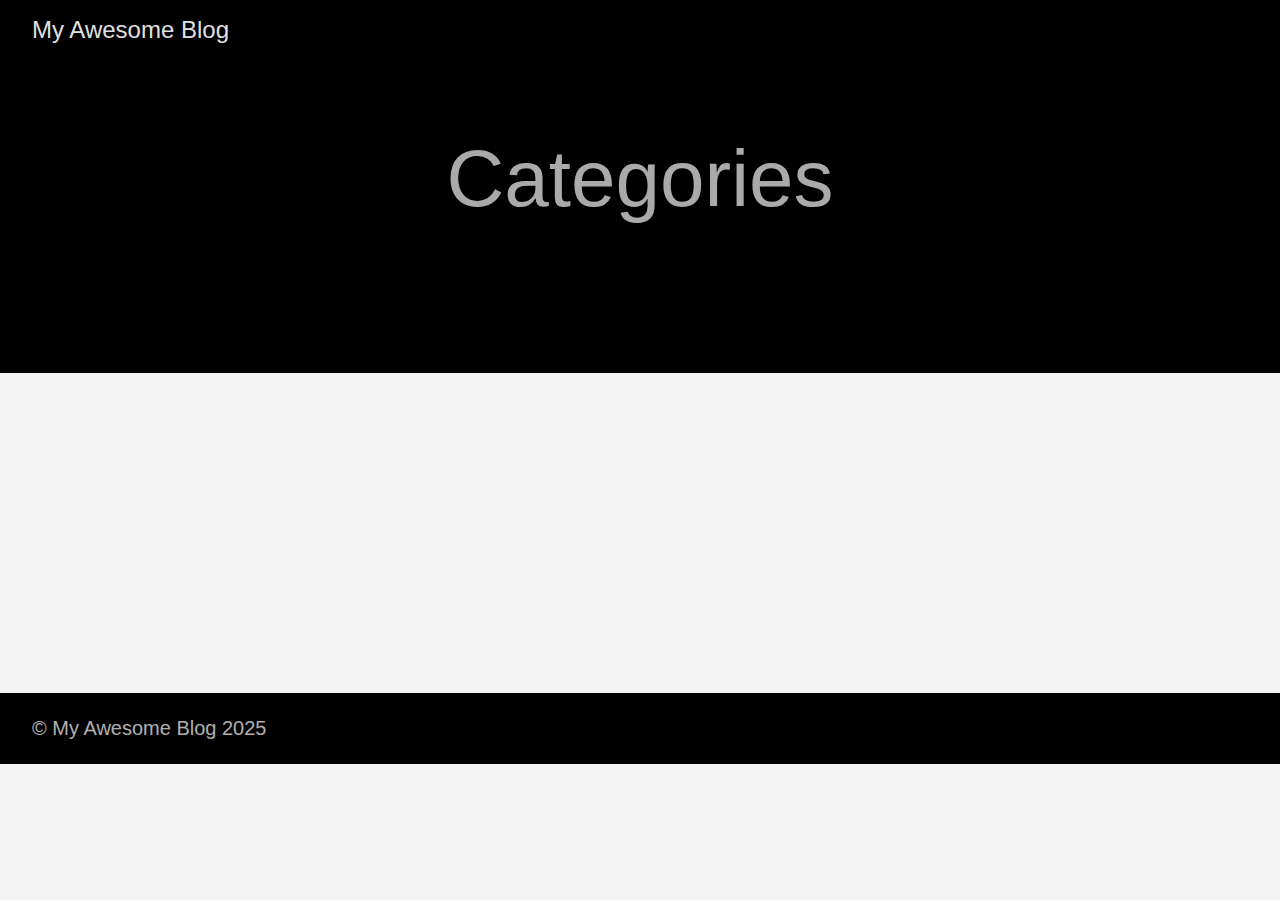
<file: categories/index.html>
<!doctype html><html lang=en-us><head><meta charset=utf-8><meta http-equiv=X-UA-Compatible content="IE=edge,chrome=1"><title>My Awesome Blog</title><meta name=viewport content="width=device-width,minimum-scale=1"><meta name=description content><meta name=generator content="Hugo 0.147.7"><meta name=robots content="index, follow"><link rel=stylesheet href=/ananke/css/main.min.8d048772ae72ab11245a0e296d1f2a36d3e3dd376c6c867394d6cc659c68fc37.css><link href=/categories/index.xml rel=alternate type=application/rss+xml title="My Awesome Blog"><link href=/categories/index.xml rel=feed type=application/rss+xml title="My Awesome Blog"><link rel=canonical href=http://localhost:1313/categories/><meta property="og:url" content="http://localhost:1313/categories/"><meta property="og:site_name" content="My Awesome Blog"><meta property="og:title" content="Categories"><meta property="og:locale" content="en_us"><meta property="og:type" content="website"><meta itemprop=name content="Categories"><meta name=twitter:card content="summary"><meta name=twitter:title content="Categories"></head><body class="ma0 avenir bg-near-white production"><header><div class="pb3-m pb6-l bg-black"><nav class="pv3 ph3 ph4-ns" role=navigation><div class="flex-l center items-center justify-between"><a href=/ class="f3 fw2 hover-white white-90 dib no-underline">My Awesome Blog</a><div class="flex-l items-center"><div class=ananke-socials></div></div></div></nav><div class="tc-l pv3 ph3 ph4-ns"><h1 class="f2 f-subheadline-l fw2 light-silver mb0 lh-title">Categories</h1></div></div></header><main class=pb7 role=main><article class="cf pa3 pa4-m pa4-l"><div class="measure-wide-l center f4 lh-copy nested-copy-line-height nested-links mid-gray"></div></article><div class="mw8 center"><section class=ph4></section></div></main><footer class="bg-black bottom-0 w-100 pa3" role=contentinfo><div class="flex justify-between"><a class="f4 fw4 hover-white white-70 dn dib-ns pv2 ph3 no-underline" href=http://localhost:1313/>&copy; My Awesome Blog 2025</a><div><div class=ananke-socials></div></div></div></footer></body></html>
</file>
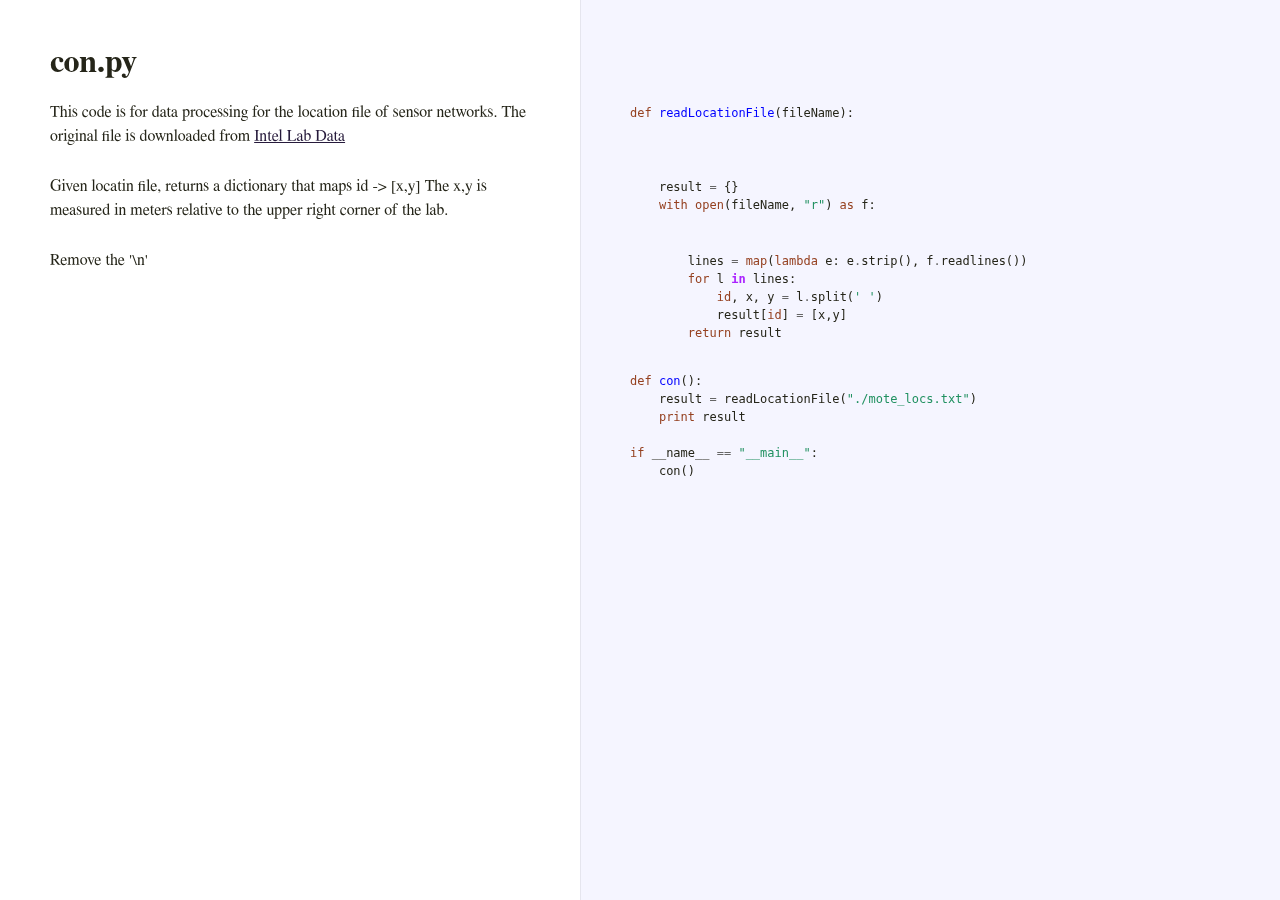
<file: location-analyzer/index.html>
<!DOCTYPE html>
<html>
<head>
  <meta http-equiv="content-type" content="text/html;charset=utf-8">
  <title>con.py</title>
  <link rel="stylesheet" href="pycco.css">
</head>
<body>
<div id="background"></div>
<div id='container'>
  <div class='section'>
    <div class='docs'><h1>con.py</h1></div>
  </div>
  <div class='clearall'>
  <div class='section' id='section-0'>
    <div class='docs'>
      <div class='octowrap'>
        <a class='octothorpe' href='#section-0'>#</a>
      </div>
      <p>This code is for data processing for the location file of sensor networks.
The original file is downloaded from <a href="http://db.csail.mit.edu/labdata/labdata.html">Intel Lab Data</a></p>
    </div>
    <div class='code'>
      <div class="highlight"><pre><span class="k">def</span> <span class="nf">readLocationFile</span><span class="p">(</span><span class="n">fileName</span><span class="p">):</span></pre></div>
    </div>
  </div>
  <div class='clearall'></div>
  <div class='section' id='section-1'>
    <div class='docs'>
      <div class='octowrap'>
        <a class='octothorpe' href='#section-1'>#</a>
      </div>
      <p>Given locatin file, returns a dictionary that maps id -&gt; [x,y]
The x,y is measured in meters relative to the upper right corner of the lab.</p>
    </div>
    <div class='code'>
      <div class="highlight"><pre>    <span class="n">result</span> <span class="o">=</span> <span class="p">{}</span>
    <span class="k">with</span> <span class="nb">open</span><span class="p">(</span><span class="n">fileName</span><span class="p">,</span> <span class="s">&quot;r&quot;</span><span class="p">)</span> <span class="k">as</span> <span class="n">f</span><span class="p">:</span></pre></div>
    </div>
  </div>
  <div class='clearall'></div>
  <div class='section' id='section-2'>
    <div class='docs'>
      <div class='octowrap'>
        <a class='octothorpe' href='#section-2'>#</a>
      </div>
      <p>Remove the '\n' </p>
    </div>
    <div class='code'>
      <div class="highlight"><pre>        <span class="n">lines</span> <span class="o">=</span> <span class="nb">map</span><span class="p">(</span><span class="k">lambda</span> <span class="n">e</span><span class="p">:</span> <span class="n">e</span><span class="o">.</span><span class="n">strip</span><span class="p">(),</span> <span class="n">f</span><span class="o">.</span><span class="n">readlines</span><span class="p">())</span>
        <span class="k">for</span> <span class="n">l</span> <span class="ow">in</span> <span class="n">lines</span><span class="p">:</span>
            <span class="nb">id</span><span class="p">,</span> <span class="n">x</span><span class="p">,</span> <span class="n">y</span> <span class="o">=</span> <span class="n">l</span><span class="o">.</span><span class="n">split</span><span class="p">(</span><span class="s">&#39; &#39;</span><span class="p">)</span>
            <span class="n">result</span><span class="p">[</span><span class="nb">id</span><span class="p">]</span> <span class="o">=</span> <span class="p">[</span><span class="n">x</span><span class="p">,</span><span class="n">y</span><span class="p">]</span>
        <span class="k">return</span> <span class="n">result</span></pre></div>
    </div>
  </div>
  <div class='clearall'></div>
  <div class='section' id='section-3'>
    <div class='docs'>
      <div class='octowrap'>
        <a class='octothorpe' href='#section-3'>#</a>
      </div>
      
    </div>
    <div class='code'>
      <div class="highlight"><pre><span class="k">def</span> <span class="nf">con</span><span class="p">():</span>
    <span class="n">result</span> <span class="o">=</span> <span class="n">readLocationFile</span><span class="p">(</span><span class="s">&quot;./mote_locs.txt&quot;</span><span class="p">)</span>
    <span class="k">print</span> <span class="n">result</span>
    
<span class="k">if</span> <span class="n">__name__</span> <span class="o">==</span> <span class="s">&quot;__main__&quot;</span><span class="p">:</span>
    <span class="n">con</span><span class="p">()</span>

</pre></div>
    </div>
  </div>
  <div class='clearall'></div>
</div>
</body>
</file>
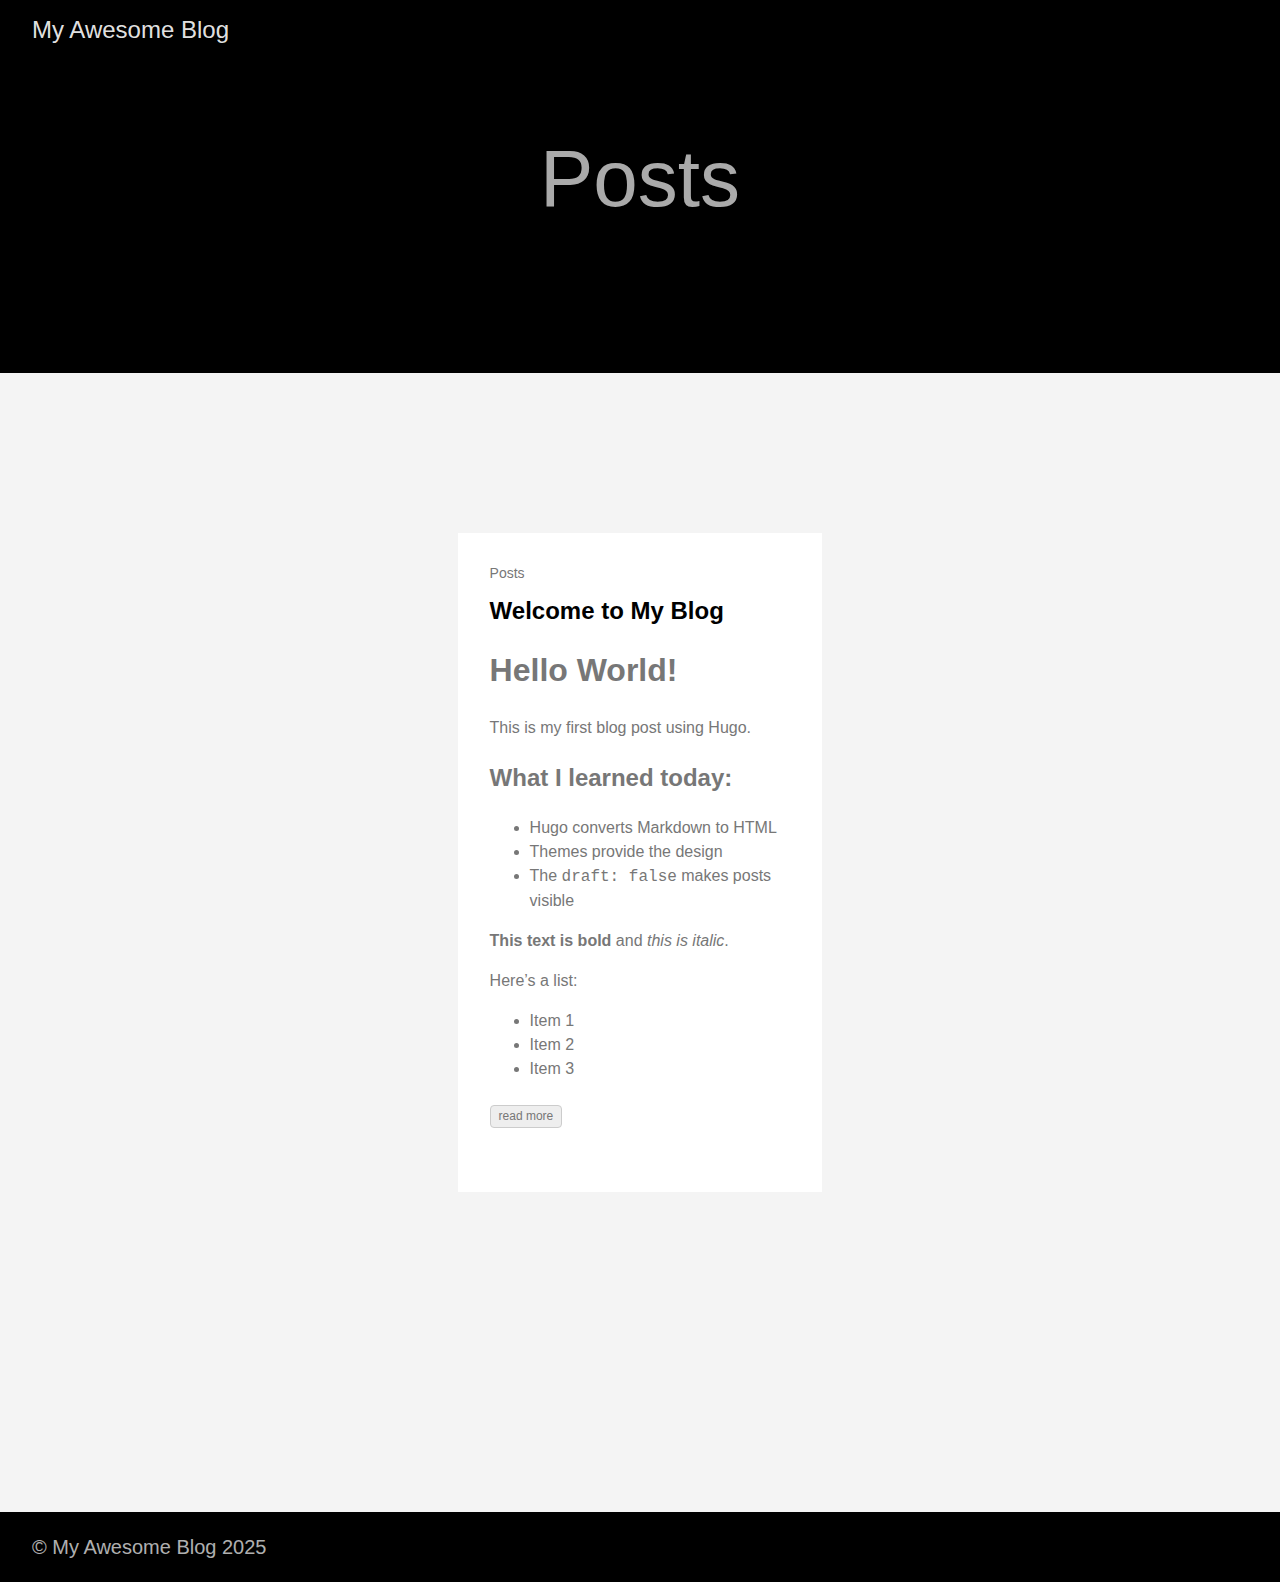
<file: posts/index.html>
<!doctype html><html lang=en-us><head><meta charset=utf-8><meta http-equiv=X-UA-Compatible content="IE=edge,chrome=1"><title>My Awesome Blog</title><meta name=viewport content="width=device-width,minimum-scale=1"><meta name=description content><meta name=generator content="Hugo 0.147.7"><meta name=robots content="index, follow"><link rel=stylesheet href=/ananke/css/main.min.8d048772ae72ab11245a0e296d1f2a36d3e3dd376c6c867394d6cc659c68fc37.css><link href=/posts/index.xml rel=alternate type=application/rss+xml title="My Awesome Blog"><link href=/posts/index.xml rel=feed type=application/rss+xml title="My Awesome Blog"><link rel=canonical href=http://localhost:1313/posts/><meta property="og:url" content="http://localhost:1313/posts/"><meta property="og:site_name" content="My Awesome Blog"><meta property="og:title" content="Posts"><meta property="og:locale" content="en_us"><meta property="og:type" content="website"><meta itemprop=name content="Posts"><meta itemprop=datePublished content="2024-06-04T10:00:00-07:00"><meta itemprop=dateModified content="2024-06-04T10:00:00-07:00"><meta name=twitter:card content="summary"><meta name=twitter:title content="Posts"></head><body class="ma0 avenir bg-near-white production"><header><div class="pb3-m pb6-l bg-black"><nav class="pv3 ph3 ph4-ns" role=navigation><div class="flex-l center items-center justify-between"><a href=/ class="f3 fw2 hover-white white-90 dib no-underline">My Awesome Blog</a><div class="flex-l items-center"><div class=ananke-socials></div></div></div></nav><div class="tc-l pv3 ph3 ph4-ns"><h1 class="f2 f-subheadline-l fw2 light-silver mb0 lh-title">Posts</h1></div></div></header><main class=pb7 role=main><article class="pa3 pa4-ns nested-copy-line-height"><section class="cf ph3 ph5-l pv3 pv4-l f4 tc-l center measure-wide lh-copy nested-links mid-gray"></section><section class="flex-ns mt5 flex-wrap justify-around"><div class="w-100 w-30-l mb4 relative bg-white"><div class="w-100 mb4 nested-copy-line-height relative bg-white"><div class="mb3 pa4 gray overflow-hidden bg-white"><span class="f6 db">Posts</span><h1 class="f3 near-black"><a href=/posts/my-first-post/ class="link black dim">Welcome to My Blog</a></h1><div class="nested-links f5 lh-copy nested-copy-line-height"><h1 id=hello-world>Hello World!</h1><p>This is my first blog post using Hugo.</p><h2 id=what-i-learned-today>What I learned today:</h2><ul><li>Hugo converts Markdown to HTML</li><li>Themes provide the design</li><li>The <code>draft: false</code> makes posts visible</li></ul><p><strong>This text is bold</strong> and <em>this is italic</em>.</p><p>Here&rsquo;s a list:</p><ul><li>Item 1</li><li>Item 2</li><li>Item 3</li></ul></div><a href=/posts/my-first-post/ class="ba b--moon-gray bg-light-gray br2 color-inherit dib f7 hover-bg-moon-gray link mt2 ph2 pv1">read more</a></div></div></div></section></article></main><footer class="bg-black bottom-0 w-100 pa3" role=contentinfo><div class="flex justify-between"><a class="f4 fw4 hover-white white-70 dn dib-ns pv2 ph3 no-underline" href=http://localhost:1313/>&copy; My Awesome Blog 2025</a><div><div class=ananke-socials></div></div></div></footer></body></html>
</file>
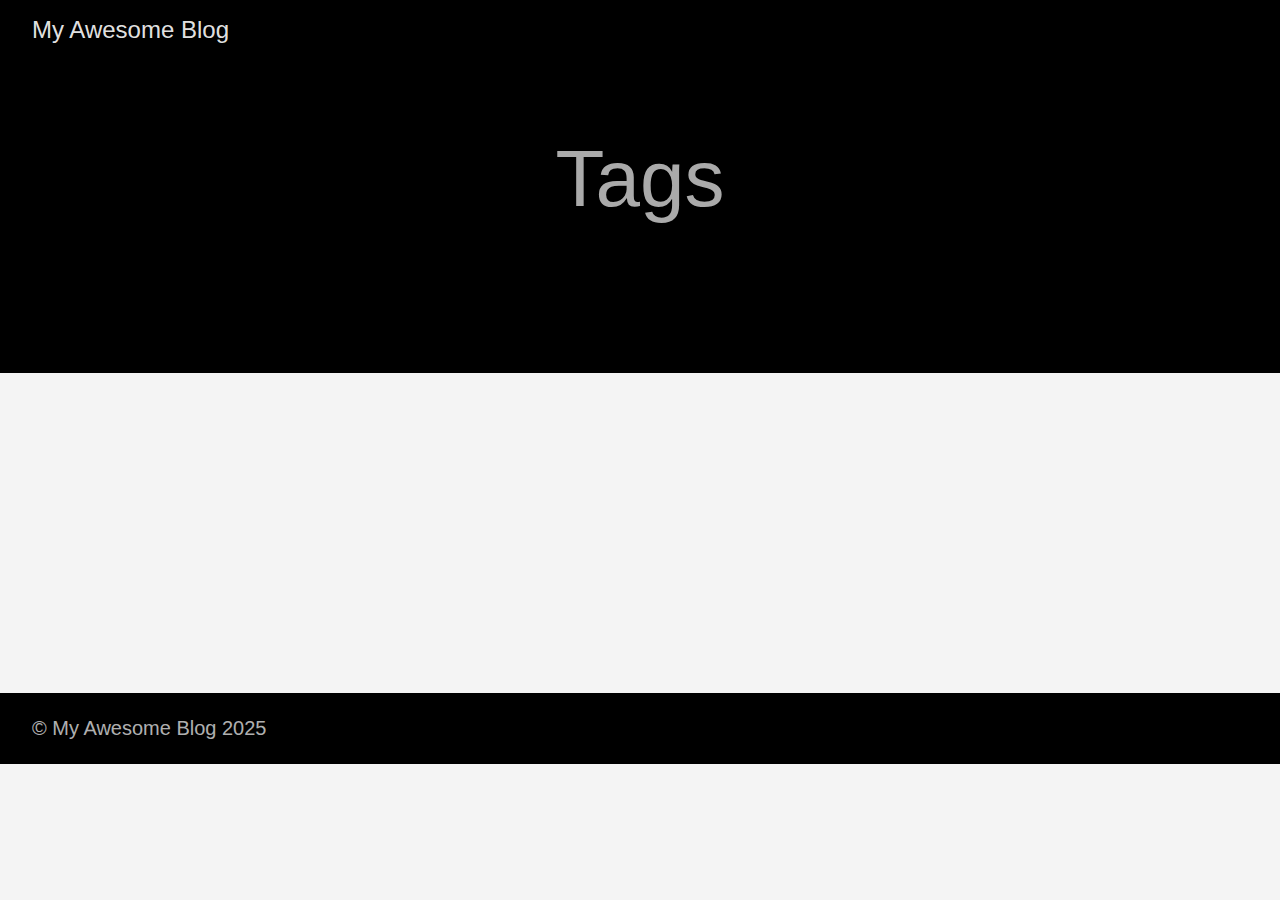
<file: tags/index.html>
<!doctype html><html lang=en-us><head><meta charset=utf-8><meta http-equiv=X-UA-Compatible content="IE=edge,chrome=1"><title>My Awesome Blog</title><meta name=viewport content="width=device-width,minimum-scale=1"><meta name=description content><meta name=generator content="Hugo 0.147.7"><meta name=robots content="index, follow"><link rel=stylesheet href=/ananke/css/main.min.8d048772ae72ab11245a0e296d1f2a36d3e3dd376c6c867394d6cc659c68fc37.css><link href=/tags/index.xml rel=alternate type=application/rss+xml title="My Awesome Blog"><link href=/tags/index.xml rel=feed type=application/rss+xml title="My Awesome Blog"><link rel=canonical href=http://localhost:1313/tags/><meta property="og:url" content="http://localhost:1313/tags/"><meta property="og:site_name" content="My Awesome Blog"><meta property="og:title" content="Tags"><meta property="og:locale" content="en_us"><meta property="og:type" content="website"><meta itemprop=name content="Tags"><meta name=twitter:card content="summary"><meta name=twitter:title content="Tags"></head><body class="ma0 avenir bg-near-white production"><header><div class="pb3-m pb6-l bg-black"><nav class="pv3 ph3 ph4-ns" role=navigation><div class="flex-l center items-center justify-between"><a href=/ class="f3 fw2 hover-white white-90 dib no-underline">My Awesome Blog</a><div class="flex-l items-center"><div class=ananke-socials></div></div></div></nav><div class="tc-l pv3 ph3 ph4-ns"><h1 class="f2 f-subheadline-l fw2 light-silver mb0 lh-title">Tags</h1></div></div></header><main class=pb7 role=main><article class="cf pa3 pa4-m pa4-l"><div class="measure-wide-l center f4 lh-copy nested-copy-line-height nested-links mid-gray"></div></article><div class="mw8 center"><section class=ph4></section></div></main><footer class="bg-black bottom-0 w-100 pa3" role=contentinfo><div class="flex justify-between"><a class="f4 fw4 hover-white white-70 dn dib-ns pv2 ph3 no-underline" href=http://localhost:1313/>&copy; My Awesome Blog 2025</a><div><div class=ananke-socials></div></div></div></footer></body></html>
</file>
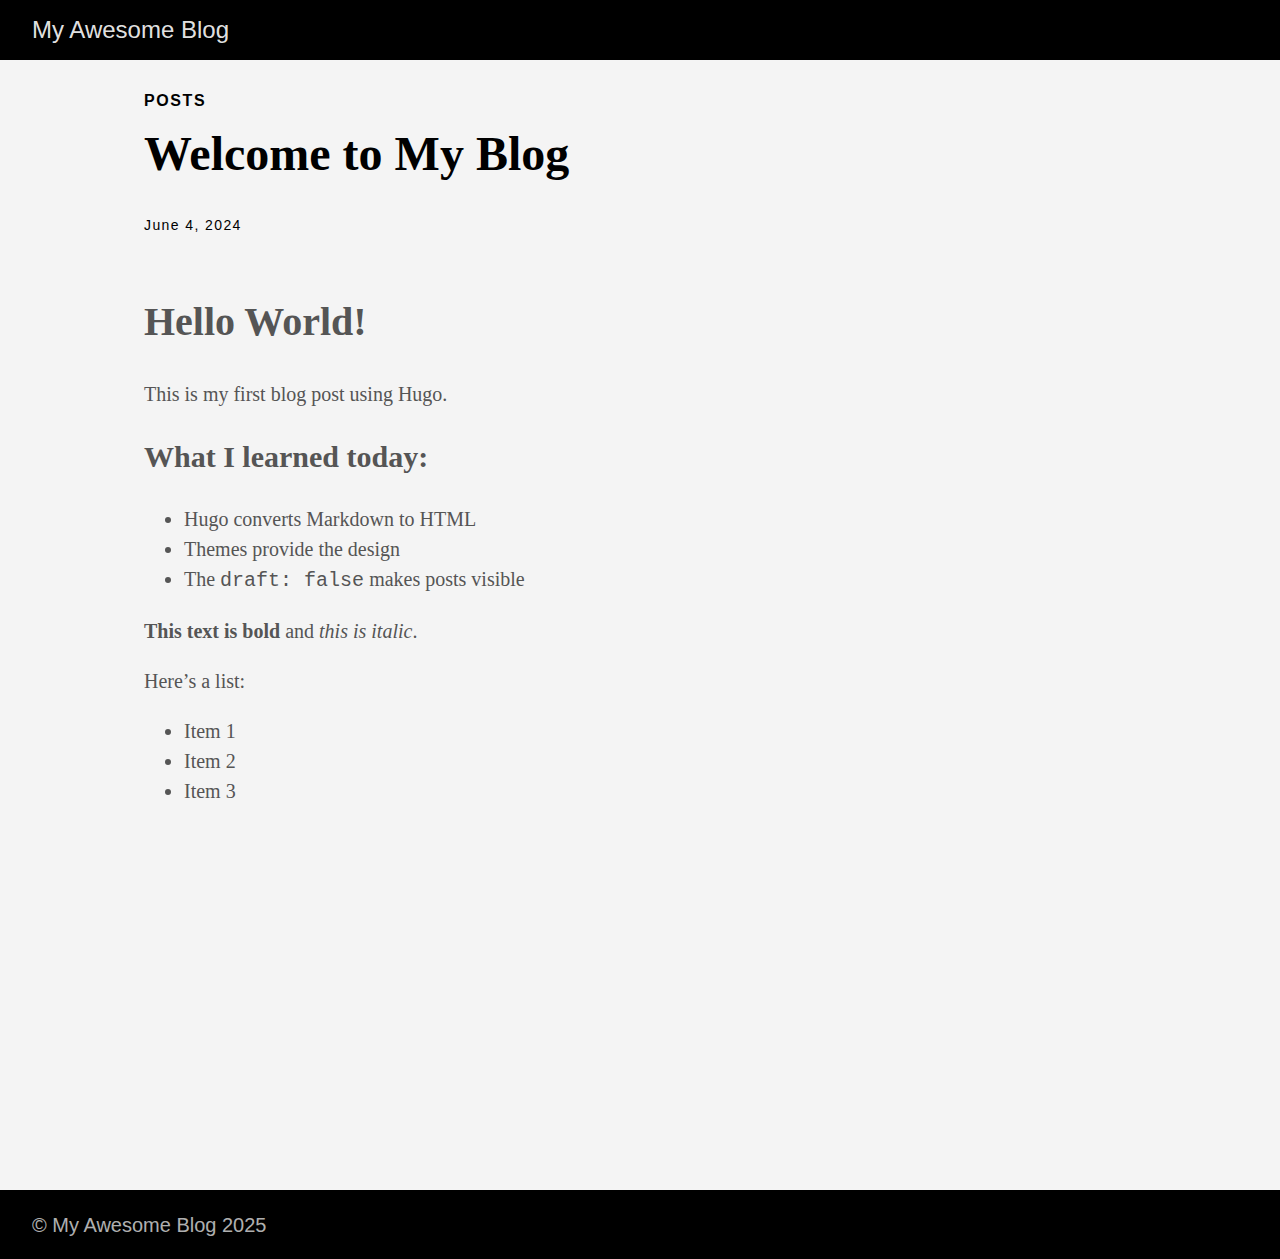
<file: posts/my-first-post/index.html>
<!doctype html><html lang=en-us><head><meta charset=utf-8><meta http-equiv=X-UA-Compatible content="IE=edge,chrome=1"><title>Welcome to My Blog | My Awesome Blog</title><meta name=viewport content="width=device-width,minimum-scale=1"><meta name=description content="Hello World!
This is my first blog post using Hugo.
What I learned today:

Hugo converts Markdown to HTML
Themes provide the design
The draft: false makes posts visible

This text is bold and this is italic.
Here&rsquo;s a list:

Item 1
Item 2
Item 3
"><meta name=generator content="Hugo 0.147.7"><meta name=robots content="index, follow"><link rel=stylesheet href=/ananke/css/main.min.8d048772ae72ab11245a0e296d1f2a36d3e3dd376c6c867394d6cc659c68fc37.css><link rel=canonical href=http://localhost:1313/posts/my-first-post/><meta property="og:url" content="http://localhost:1313/posts/my-first-post/"><meta property="og:site_name" content="My Awesome Blog"><meta property="og:title" content="Welcome to My Blog"><meta property="og:description" content="Hello World! This is my first blog post using Hugo.
What I learned today: Hugo converts Markdown to HTML Themes provide the design The draft: false makes posts visible This text is bold and this is italic.
Here’s a list:
Item 1 Item 2 Item 3"><meta property="og:locale" content="en_us"><meta property="og:type" content="article"><meta property="article:section" content="posts"><meta property="article:published_time" content="2024-06-04T10:00:00-07:00"><meta property="article:modified_time" content="2024-06-04T10:00:00-07:00"><meta itemprop=name content="Welcome to My Blog"><meta itemprop=description content="Hello World! This is my first blog post using Hugo.
What I learned today: Hugo converts Markdown to HTML Themes provide the design The draft: false makes posts visible This text is bold and this is italic.
Here’s a list:
Item 1 Item 2 Item 3"><meta itemprop=datePublished content="2024-06-04T10:00:00-07:00"><meta itemprop=dateModified content="2024-06-04T10:00:00-07:00"><meta itemprop=wordCount content="46"><meta name=twitter:card content="summary"><meta name=twitter:title content="Welcome to My Blog"><meta name=twitter:description content="Hello World! This is my first blog post using Hugo.
What I learned today: Hugo converts Markdown to HTML Themes provide the design The draft: false makes posts visible This text is bold and this is italic.
Here’s a list:
Item 1 Item 2 Item 3"></head><body class="ma0 avenir bg-near-white production"><header><div class=bg-black><nav class="pv3 ph3 ph4-ns" role=navigation><div class="flex-l center items-center justify-between"><a href=/ class="f3 fw2 hover-white white-90 dib no-underline">My Awesome Blog</a><div class="flex-l items-center"><div class=ananke-socials></div></div></div></nav></div></header><main class=pb7 role=main><article class="flex-l mw8 center ph3 flex-wrap justify-between"><header class="mt4 w-100"><aside class="instapaper_ignoref b helvetica tracked ttu">Posts</aside><div id=sharing class="mt3 ananke-socials"></div><h1 class="f1 athelas mt3 mb1">Welcome to My Blog</h1><time class="f6 mv4 dib tracked" datetime=2024-06-04T10:00:00-07:00>June 4, 2024</time></header><div class="nested-copy-line-height lh-copy serif f4 nested-links mid-gray pr4-l w-two-thirds-l"><h1 id=hello-world>Hello World!</h1><p>This is my first blog post using Hugo.</p><h2 id=what-i-learned-today>What I learned today:</h2><ul><li>Hugo converts Markdown to HTML</li><li>Themes provide the design</li><li>The <code>draft: false</code> makes posts visible</li></ul><p><strong>This text is bold</strong> and <em>this is italic</em>.</p><p>Here&rsquo;s a list:</p><ul><li>Item 1</li><li>Item 2</li><li>Item 3</li></ul><ul class=pa0></ul><div class="mt6 instapaper_ignoref"></div></div><aside class="w-30-l mt6-l"></aside></article></main><footer class="bg-black bottom-0 w-100 pa3" role=contentinfo><div class="flex justify-between"><a class="f4 fw4 hover-white white-70 dn dib-ns pv2 ph3 no-underline" href=http://localhost:1313/>&copy; My Awesome Blog 2025</a><div><div class=ananke-socials></div></div></div></footer></body></html>
</file>
<file: location-analyzer/pycco.css>
/*--------------------- Layout and Typography ----------------------------*/
body {
  font-family: 'Palatino Linotype', 'Book Antiqua', Palatino, FreeSerif, serif;
  font-size: 16px;
  line-height: 24px;
  color: #252519;
  margin: 0; padding: 0;
}
a {
  color: #261a3b;
}
  a:visited {
    color: #261a3b;
  }
p {
  margin: 0 0 15px 0;
}
h1, h2, h3, h4, h5, h6 {
  margin: 40px 0 15px 0;
}
h2, h3, h4, h5, h6 {
    margin-top: 0;
  }
#container, div.section {
  position: relative;
}
#background {
  position: fixed;
  top: 0; left: 580px; right: 0; bottom: 0;
  background: #f5f5ff;
  border-left: 1px solid #e5e5ee;
  z-index: -1;
}
#jump_to, #jump_page {
  background: white;
  -webkit-box-shadow: 0 0 25px #777; -moz-box-shadow: 0 0 25px #777;
  -webkit-border-bottom-left-radius: 5px; -moz-border-radius-bottomleft: 5px;
  font: 10px Arial;
  text-transform: uppercase;
  cursor: pointer;
  text-align: right;
}
#jump_to, #jump_wrapper {
  position: fixed;
  right: 0; top: 0;
  padding: 5px 10px;
}
  #jump_wrapper {
    padding: 0;
    display: none;
  }
    #jump_to:hover #jump_wrapper {
      display: block;
    }
    #jump_page {
      padding: 5px 0 3px;
      margin: 0 0 25px 25px;
    }
      #jump_page .source {
        display: block;
        padding: 5px 10px;
        text-decoration: none;
        border-top: 1px solid #eee;
      }
        #jump_page .source:hover {
          background: #f5f5ff;
        }
        #jump_page .source:first-child {
        }
div.docs {
  float: left;
  max-width: 500px;
  min-width: 500px;
  min-height: 5px;
  padding: 10px 25px 1px 50px;
  vertical-align: top;
  text-align: left;
}
  .docs pre {
    margin: 15px 0 15px;
    padding-left: 15px;
  }
  .docs p tt, .docs p code {
    background: #f8f8ff;
    border: 1px solid #dedede;
    font-size: 12px;
    padding: 0 0.2em;
  }
  .octowrap {
    position: relative;
  }
    .octothorpe {
      font: 12px Arial;
      text-decoration: none;
      color: #454545;
      position: absolute;
      top: 3px; left: -20px;
      padding: 1px 2px;
      opacity: 0;
      -webkit-transition: opacity 0.2s linear;
    }
      div.docs:hover .octothorpe {
        opacity: 1;
      }
div.code {
  margin-left: 580px;
  padding: 14px 15px 16px 50px;
  vertical-align: top;
}
  .code pre, .docs p code {
    font-size: 12px;
  }
    pre, tt, code {
      line-height: 18px;
      font-family: Monaco, Consolas, "Lucida Console", monospace;
      margin: 0; padding: 0;
    }
div.clearall {
    clear: both;
}


/*---------------------- Syntax Highlighting -----------------------------*/
td.linenos { background-color: #f0f0f0; padding-right: 10px; }
span.lineno { background-color: #f0f0f0; padding: 0 5px 0 5px; }
body .hll { background-color: #ffffcc }
body .c { color: #408080; font-style: italic }  /* Comment */
body .err { border: 1px solid #FF0000 }         /* Error */
body .k { color: #954121 }                      /* Keyword */
body .o { color: #666666 }                      /* Operator */
body .cm { color: #408080; font-style: italic } /* Comment.Multiline */
body .cp { color: #BC7A00 }                     /* Comment.Preproc */
body .c1 { color: #408080; font-style: italic } /* Comment.Single */
body .cs { color: #408080; font-style: italic } /* Comment.Special */
body .gd { color: #A00000 }                     /* Generic.Deleted */
body .ge { font-style: italic }                 /* Generic.Emph */
body .gr { color: #FF0000 }                     /* Generic.Error */
body .gh { color: #000080; font-weight: bold }  /* Generic.Heading */
body .gi { color: #00A000 }                     /* Generic.Inserted */
body .go { color: #808080 }                     /* Generic.Output */
body .gp { color: #000080; font-weight: bold }  /* Generic.Prompt */
body .gs { font-weight: bold }                  /* Generic.Strong */
body .gu { color: #800080; font-weight: bold }  /* Generic.Subheading */
body .gt { color: #0040D0 }                     /* Generic.Traceback */
body .kc { color: #954121 }                     /* Keyword.Constant */
body .kd { color: #954121; font-weight: bold }  /* Keyword.Declaration */
body .kn { color: #954121; font-weight: bold }  /* Keyword.Namespace */
body .kp { color: #954121 }                     /* Keyword.Pseudo */
body .kr { color: #954121; font-weight: bold }  /* Keyword.Reserved */
body .kt { color: #B00040 }                     /* Keyword.Type */
body .m { color: #666666 }                      /* Literal.Number */
body .s { color: #219161 }                      /* Literal.String */
body .na { color: #7D9029 }                     /* Name.Attribute */
body .nb { color: #954121 }                     /* Name.Builtin */
body .nc { color: #0000FF; font-weight: bold }  /* Name.Class */
body .no { color: #880000 }                     /* Name.Constant */
body .nd { color: #AA22FF }                     /* Name.Decorator */
body .ni { color: #999999; font-weight: bold }  /* Name.Entity */
body .ne { color: #D2413A; font-weight: bold }  /* Name.Exception */
body .nf { color: #0000FF }                     /* Name.Function */
body .nl { color: #A0A000 }                     /* Name.Label */
body .nn { color: #0000FF; font-weight: bold }  /* Name.Namespace */
body .nt { color: #954121; font-weight: bold }  /* Name.Tag */
body .nv { color: #19469D }                     /* Name.Variable */
body .ow { color: #AA22FF; font-weight: bold }  /* Operator.Word */
body .w { color: #bbbbbb }                      /* Text.Whitespace */
body .mf { color: #666666 }                     /* Literal.Number.Float */
body .mh { color: #666666 }                     /* Literal.Number.Hex */
body .mi { color: #666666 }                     /* Literal.Number.Integer */
body .mo { color: #666666 }                     /* Literal.Number.Oct */
body .sb { color: #219161 }                     /* Literal.String.Backtick */
body .sc { color: #219161 }                     /* Literal.String.Char */
body .sd { color: #219161; font-style: italic } /* Literal.String.Doc */
body .s2 { color: #219161 }                     /* Literal.String.Double */
body .se { color: #BB6622; font-weight: bold }  /* Literal.String.Escape */
body .sh { color: #219161 }                     /* Literal.String.Heredoc */
body .si { color: #BB6688; font-weight: bold }  /* Literal.String.Interpol */
body .sx { color: #954121 }                     /* Literal.String.Other */
body .sr { color: #BB6688 }                     /* Literal.String.Regex */
body .s1 { color: #219161 }                     /* Literal.String.Single */
body .ss { color: #19469D }                     /* Literal.String.Symbol */
body .bp { color: #954121 }                     /* Name.Builtin.Pseudo */
body .vc { color: #19469D }                     /* Name.Variable.Class */
body .vg { color: #19469D }                     /* Name.Variable.Global */
body .vi { color: #19469D }                     /* Name.Variable.Instance */
body .il { color: #666666 }                     /* Literal.Number.Integer.Long */
</file>
